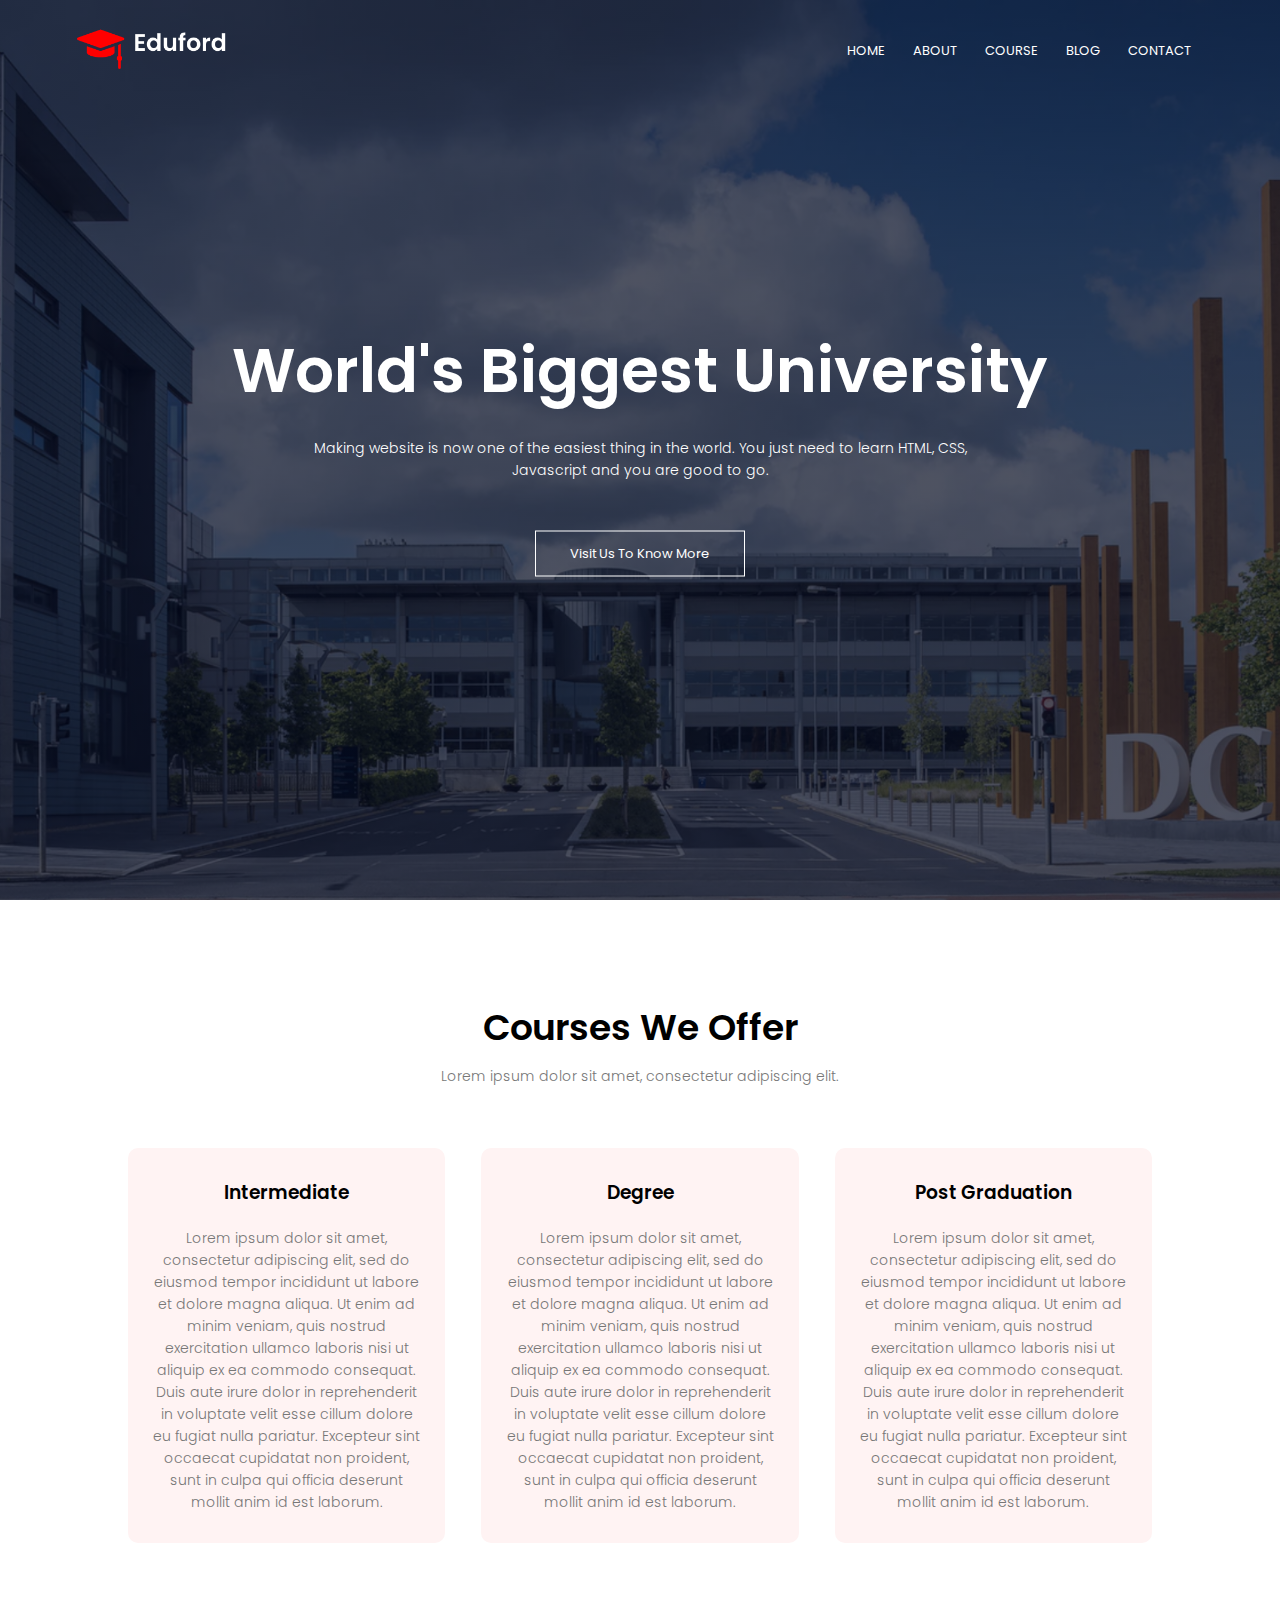
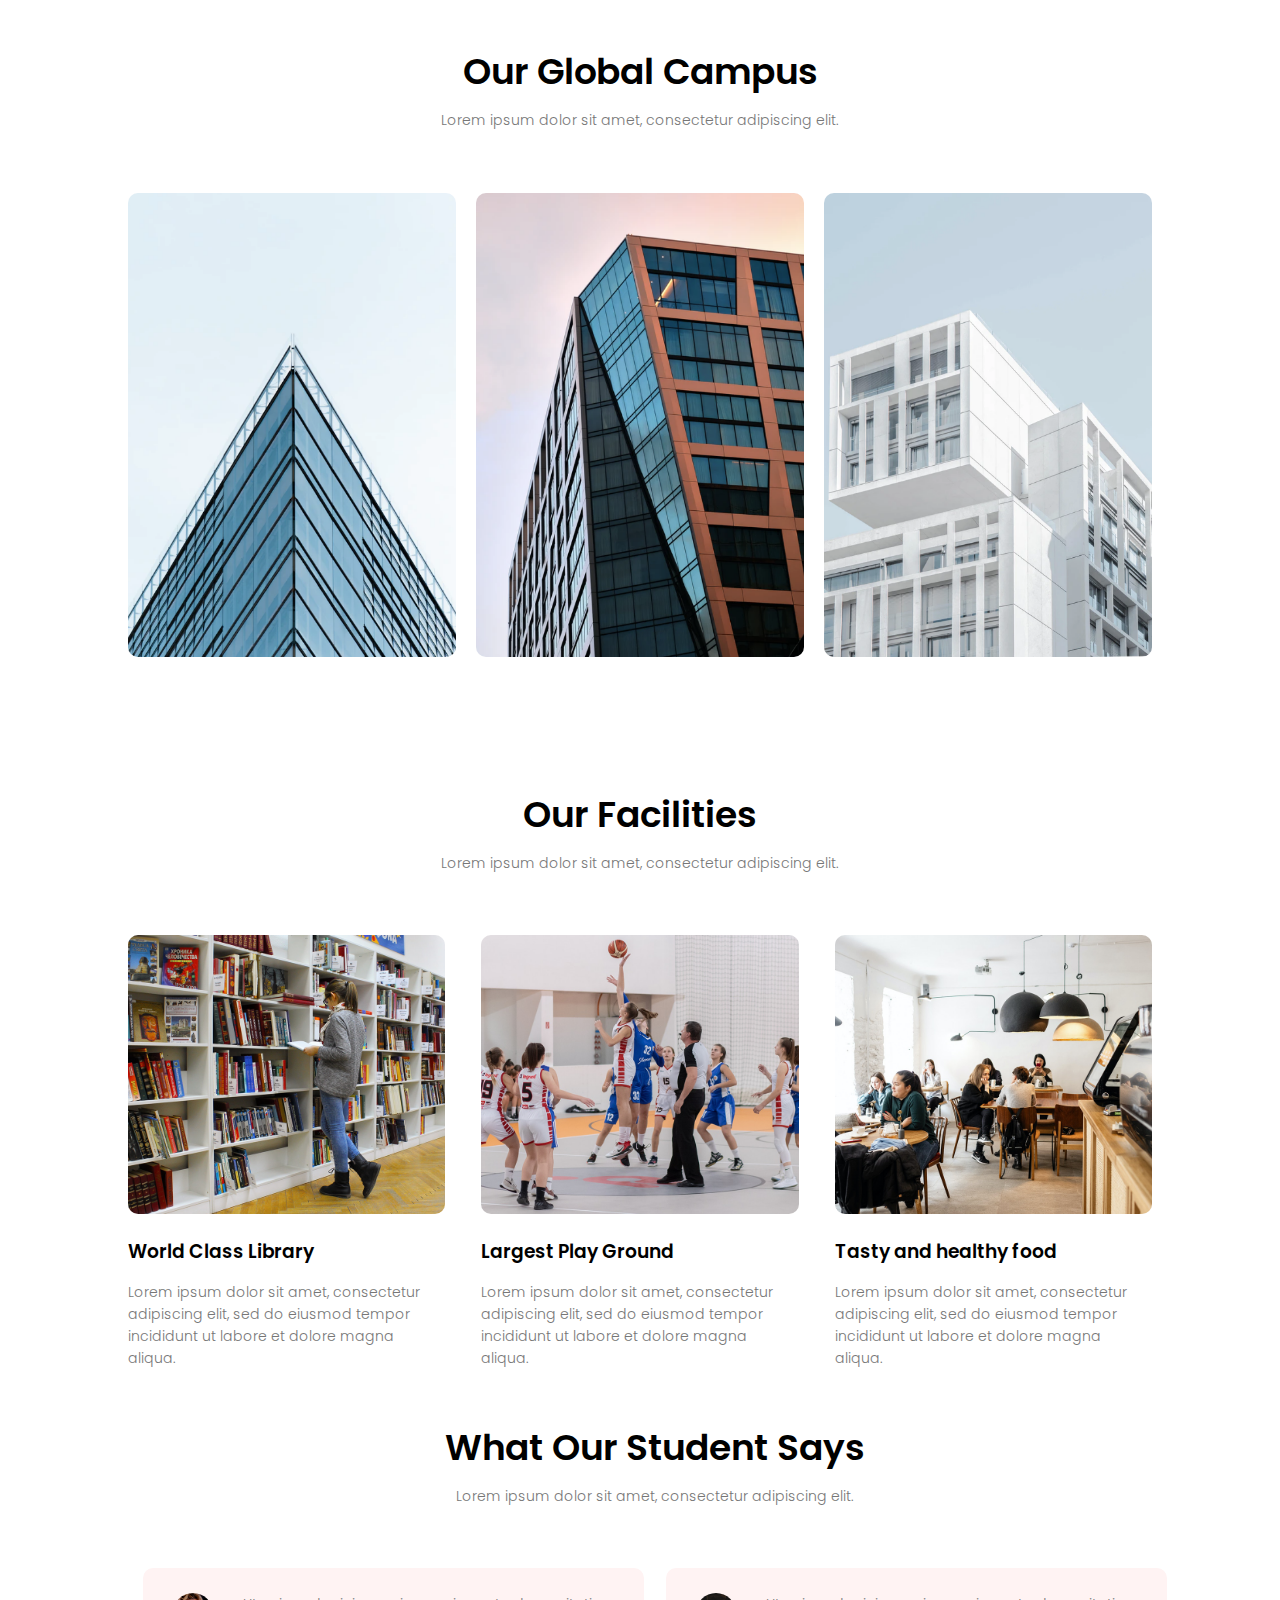
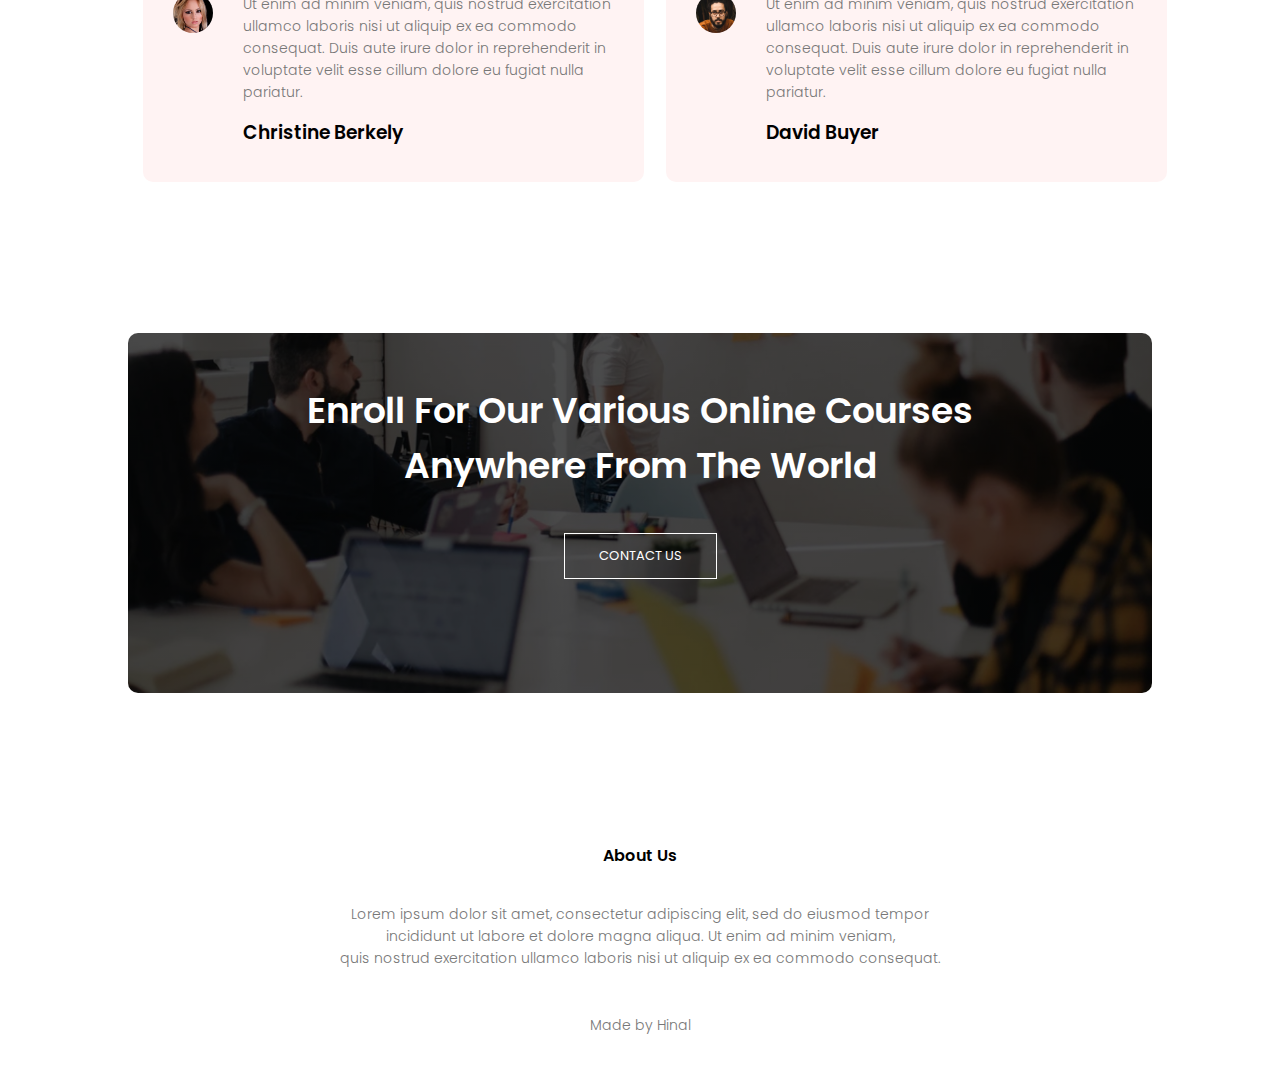
<file: index.html>
<!DOCTYPE html>
<html lang="en">
  <head>
    <meta charset="UTF-8" />
    <meta name="author" content="Hinal Patel" />
    <meta name="description" content="Eduford-Education Website" />
    <meta http-equiv="X-UA-Compatible" content="IE-Edge" />
    <meta name="viewport" content="width=device-width, initial-scale=1.0" />
    <title>University Website</title>
    <link rel="stylesheet" href="style.css" />
    <link rel="preconnect" href="https://fonts.googleapis.com" />
    <link rel="preconnect" href="https://fonts.gstatic.com" crossorigin />
    <link
      href="https://fonts.googleapis.com/css2?family=Poppins:wght@100;200;300;400;600;700&display=swap"
      rel="stylesheet"
    />
    <link
      rel="stylesheet"
      href="https://cdnjs.cloudflare.com/ajax/libs/font-awesome/6.4.2/css/all.min.css"
      integrity="sha512-z3gLpd7yknf1YoNbCzqRKc4qyor8gaKU1qmn+CShxbuBusANI9QpRohGBreCFkKxLhei6S9CQXFEbbKuqLg0DA=="
      crossorigin="anonymous"
      referrerpolicy="no-referrer"
    />
  </head>
  <body>
    <section class="header">
      <nav>
        <a href="index.html"><img src="image/logo.png" /></a>
        <div class="nav-links" id="navlinks">
          <i class="fa-solid fa-xmark" onclick="hideMenu()"></i>
          <ul class="menu">
            <li class="menu-item"><a href="index.html">HOME</a></li>
            <li class="menu-item"><a href="about.html">ABOUT</a></li>
            <li class="menu-item"><a href="course.html">COURSE</a></li>
            <li class="menu-item"><a href="blog.html">BLOG</a></li>
            <li class="menu-item"><a href="contact.html">CONTACT</a></li>
          </ul>
        </div>
        <i class="fa-solid fa-bars" onclick="showMenu()"></i>
      </nav>
      <div class="text-box">
        <h1>World's Biggest University</h1>
        <p>
          Making website is now one of the easiest thing in the world. You just
          need to learn HTML, CSS,<br />Javascript and you are good to go.
        </p>
        <a href="" class="hero-btn">Visit Us To Know More</a>
      </div>
    </section>

    <section class="course">
      <h1>Courses We Offer</h1>
      <p>Lorem ipsum dolor sit amet, consectetur adipiscing elit.</p>
      <div class="row">
        <div class="course-col">
          <h3>Intermediate</h3>
          <p>
            Lorem ipsum dolor sit amet, consectetur adipiscing elit, sed do
            eiusmod tempor incididunt ut labore et dolore magna aliqua. Ut enim
            ad minim veniam, quis nostrud exercitation ullamco laboris nisi ut
            aliquip ex ea commodo consequat. Duis aute irure dolor in
            reprehenderit in voluptate velit esse cillum dolore eu fugiat nulla
            pariatur. Excepteur sint occaecat cupidatat non proident, sunt in
            culpa qui officia deserunt mollit anim id est laborum.
          </p>
        </div>
        <div class="course-col">
          <h3>Degree</h3>
          <p>
            Lorem ipsum dolor sit amet, consectetur adipiscing elit, sed do
            eiusmod tempor incididunt ut labore et dolore magna aliqua. Ut enim
            ad minim veniam, quis nostrud exercitation ullamco laboris nisi ut
            aliquip ex ea commodo consequat. Duis aute irure dolor in
            reprehenderit in voluptate velit esse cillum dolore eu fugiat nulla
            pariatur. Excepteur sint occaecat cupidatat non proident, sunt in
            culpa qui officia deserunt mollit anim id est laborum.
          </p>
        </div>
        <div class="course-col">
          <h3>Post Graduation</h3>
          <p>
            Lorem ipsum dolor sit amet, consectetur adipiscing elit, sed do
            eiusmod tempor incididunt ut labore et dolore magna aliqua. Ut enim
            ad minim veniam, quis nostrud exercitation ullamco laboris nisi ut
            aliquip ex ea commodo consequat. Duis aute irure dolor in
            reprehenderit in voluptate velit esse cillum dolore eu fugiat nulla
            pariatur. Excepteur sint occaecat cupidatat non proident, sunt in
            culpa qui officia deserunt mollit anim id est laborum.
          </p>
        </div>
      </div>
    </section>

    <section class="campus">
      <h1>Our Global Campus</h1>
      <p>Lorem ipsum dolor sit amet, consectetur adipiscing elit.</p>
      <div class="row">
        <div class="campus-col">
          <image src="image/london.png"></image>
          <div class="layer">
            <h3>LONDON</h3>
          </div>
        </div>

        <div class="campus-col">
          <image src="image/newyork.png"></image>
          <div class="layer">
            <h3>NEW YORK</h3>
          </div>
        </div>

        <div class="campus-col">
          <image src="image/washington.png"></image>
          <div class="layer">
            <h3>WASHINGTON</h3>
          </div>
        </div>
      </div>
    </section>

    <section class="facilities">
    <h1>Our Facilities</h1>
    <p>Lorem ipsum dolor sit amet, consectetur adipiscing elit.</p>
    <div class="row">
      <div class="facilities-col">
      <img src="image/library.png">
      <h3>World Class Library</h3>
      <p>Lorem ipsum dolor sit amet, consectetur adipiscing elit, sed do
        eiusmod tempor incididunt ut labore et dolore magna aliqua.</p>
      </div>

      <div class="facilities-col">
        <img src="image/basketball.png">
        <h3>Largest Play Ground</h3>
        <p>Lorem ipsum dolor sit amet, consectetur adipiscing elit, sed do
          eiusmod tempor incididunt ut labore et dolore magna aliqua.</p>
        </div>

        <div class="facilities-col">
          <img src="image/cafeteria.png">
          <h3>Tasty and healthy food</h3>
          <p>Lorem ipsum dolor sit amet, consectetur adipiscing elit, sed do
            eiusmod tempor incididunt ut labore et dolore magna aliqua.</p>
          </div>

    </div>
    </section>
    <section class="testimonials">
      <h1>What Our Student Says</h1>
      <p>Lorem ipsum dolor sit amet, consectetur adipiscing elit.</p>
      <div class="row">
        <div class="testimonials-col">
          <img src="image/user1.jpg">
          <div>
            <p>Ut enim
              ad minim veniam, quis nostrud exercitation ullamco laboris nisi ut
              aliquip ex ea commodo consequat. Duis aute irure dolor in
              reprehenderit in voluptate velit esse cillum dolore eu fugiat nulla
              pariatur.</p>
              <h3>Christine Berkely</h3>
              <i class="fa-solid fa-star"></i>
              <i class="fa-solid fa-star"></i>
              <i class="fa-solid fa-star"></i>
              <i class="fa-solid fa-star"></i>
              <i class="fa-solid fa-star-half-stroke"></i>
          </div>
        </div>

        <div class="testimonials-col">
          <img src="image/user2.jpg">
          <div>
            <p>Ut enim
              ad minim veniam, quis nostrud exercitation ullamco laboris nisi ut
              aliquip ex ea commodo consequat. Duis aute irure dolor in
              reprehenderit in voluptate velit esse cillum dolore eu fugiat nulla
              pariatur.</p>
              <h3>David Buyer</h3>
              <i class="fa-solid fa-star"></i>
              <i class="fa-solid fa-star"></i>
              <i class="fa-solid fa-star"></i>
              <i class="fa-solid fa-star"></i>
              <i class="fa-regular fa-star"></i>
          </div>
        </div>

      </div>
    </section>

    <section class="cta">
      <br>
      <br>
      <h1>Enroll For Our Various Online Courses <br>Anywhere From The World </h1>
      <a href="" class="hero-btn">CONTACT US</a>
    </section>

    <section class="footer">
    <h4>About Us</h4>
    <p>Lorem ipsum dolor sit amet, consectetur adipiscing elit, sed do
      eiusmod tempor <br>incididunt ut labore et dolore magna aliqua. Ut enim
      ad minim veniam,<br> quis nostrud exercitation ullamco laboris nisi ut
      aliquip ex ea commodo consequat.</p>

      <div class="icons">
        <i class="fa-brands fa-facebook"></i>
        <i class="fa-brands fa-twitter"></i>
        <i class="fa-brands fa-instagram"></i>
        <i class="fa-brands fa-linkedin"></i>
      </div>
      <p>Made by <i class="fa-regular fa-heart"></i>Hinal<i class="fa-regular fa-heart"></i></p>
    </section>

    <script>
      var navlinks = document.getElementById("navlinks");

      function showMenu() {
        navlinks.style.right = "0";
      }

      function hideMenu() {
        navlinks.style.right = "-200px";
      }
    </script>
  </body>
</html>
</file>
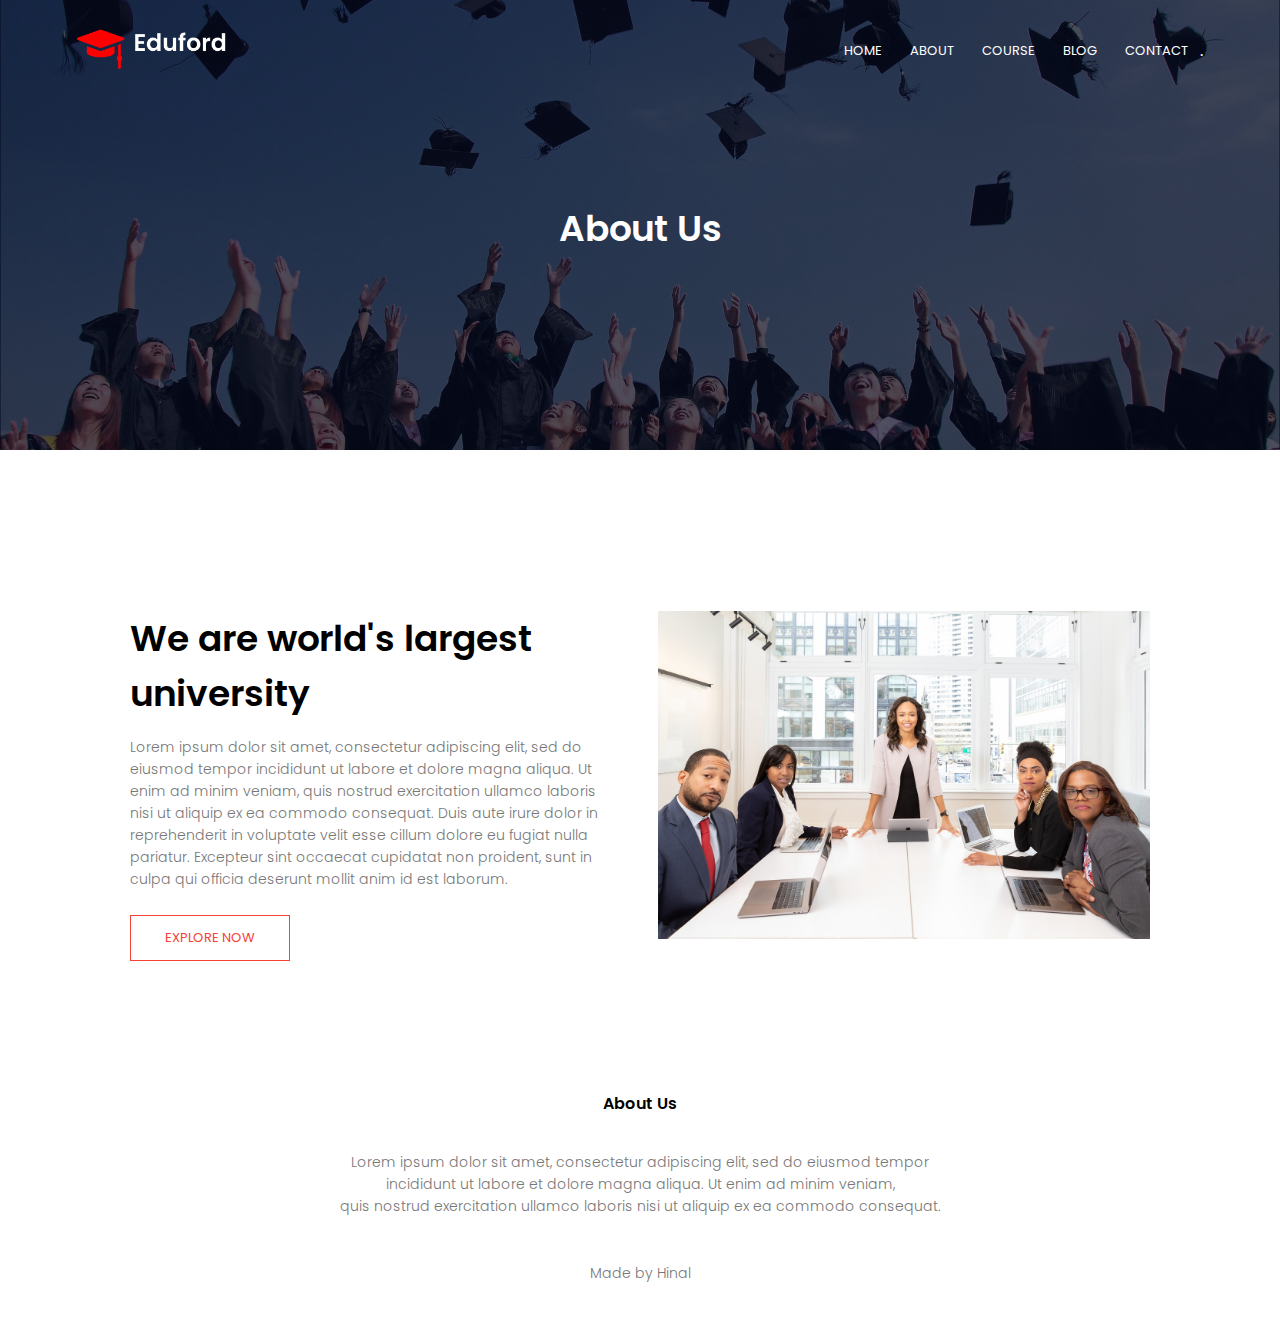
<file: about.html>
<!DOCTYPE html>
<html lang="en">
  <head>
    <meta charset="UTF-8" />
    <meta name="author" content="Hinal Patel" />
    <meta name="description" content="Eduford-Education Website" />
    <meta http-equiv="X-UA-Compatible" content="IE-Edge" />
    <meta name="viewport" content="width=device-width, initial-scale=1.0" />
    <title>University Website</title>
    <link rel="stylesheet" href="style.css" />
    <link rel="preconnect" href="https://fonts.googleapis.com" />
    <link rel="preconnect" href="https://fonts.gstatic.com" crossorigin />
    <link
      href="https://fonts.googleapis.com/css2?family=Poppins:wght@100;200;300;400;600;700&display=swap"
      rel="stylesheet"
    />
    <link
      rel="stylesheet"
      href="https://cdnjs.cloudflare.com/ajax/libs/font-awesome/6.4.2/css/all.min.css"
      integrity="sha512-z3gLpd7yknf1YoNbCzqRKc4qyor8gaKU1qmn+CShxbuBusANI9QpRohGBreCFkKxLhei6S9CQXFEbbKuqLg0DA=="
      crossorigin="anonymous"
      referrerpolicy="no-referrer"
    />
  </head>
  <body>
    <section class="sub-header">
      <nav>
        <a href="index.html"><img src="image/logo.png" /></a>
        <div class="nav-links" id="navlinks">
          <i class="fa-solid fa-xmark" onclick="hideMenu()"></i>
          <ul class="menu">
            <li class="menu-item"><a href="index.html">HOME</a></li>
            <li class="menu-item"><a href="about.html">ABOUT</a></li>
            <li class="menu-item"><a href="course.html">COURSE</a></li>
            <li class="menu-item"><a href="blog.html">BLOG</a></li>
            <li class="menu-item"><a href="contact.html">CONTACT</a></li>
          </ul>
        </div>
        <i class="fa-solid fa-bars" onclick="showMenu()"></i>.
      </nav>
      <h1>About Us</h1>
    </section>

    <section class="about-us">
      <div class="row">
        <div class="about-col">
          <h1>We are world's largest university</h1>
          <p>Lorem ipsum dolor sit amet, consectetur adipiscing elit, sed do
            eiusmod tempor incididunt ut labore et dolore magna aliqua. Ut enim
            ad minim veniam, quis nostrud exercitation ullamco laboris nisi ut
            aliquip ex ea commodo consequat. Duis aute irure dolor in
            reprehenderit in voluptate velit esse cillum dolore eu fugiat nulla
            pariatur. Excepteur sint occaecat cupidatat non proident, sunt in
            culpa qui officia deserunt mollit anim id est laborum.</p>
            <a href="" class="hero-btn red-btn">EXPLORE NOW</a>
          </div>
        <div class="about-col">
          <img src="image/about.jpg">
        </div>
      </div>

    </section>

    <section class="footer">
    <h4>About Us</h4>
    <p>Lorem ipsum dolor sit amet, consectetur adipiscing elit, sed do
      eiusmod tempor <br>incididunt ut labore et dolore magna aliqua. Ut enim
      ad minim veniam,<br> quis nostrud exercitation ullamco laboris nisi ut
      aliquip ex ea commodo consequat.</p>

      <div class="icons">
        <i class="fa-brands fa-facebook"></i>
        <i class="fa-brands fa-twitter"></i>
        <i class="fa-brands fa-instagram"></i>
        <i class="fa-brands fa-linkedin"></i>
      </div>
      <p>Made by <i class="fa-regular fa-heart"></i>Hinal<i class="fa-regular fa-heart"></i></p>
    </section>

    <script>
      var navlinks = document.getElementById("navlinks");

      function showMenu() {
        navlinks.style.right = "0";
      }

      function hideMenu() {
        navlinks.style.right = "-200px";
      }
    </script>
  </body>
</html>
</file>
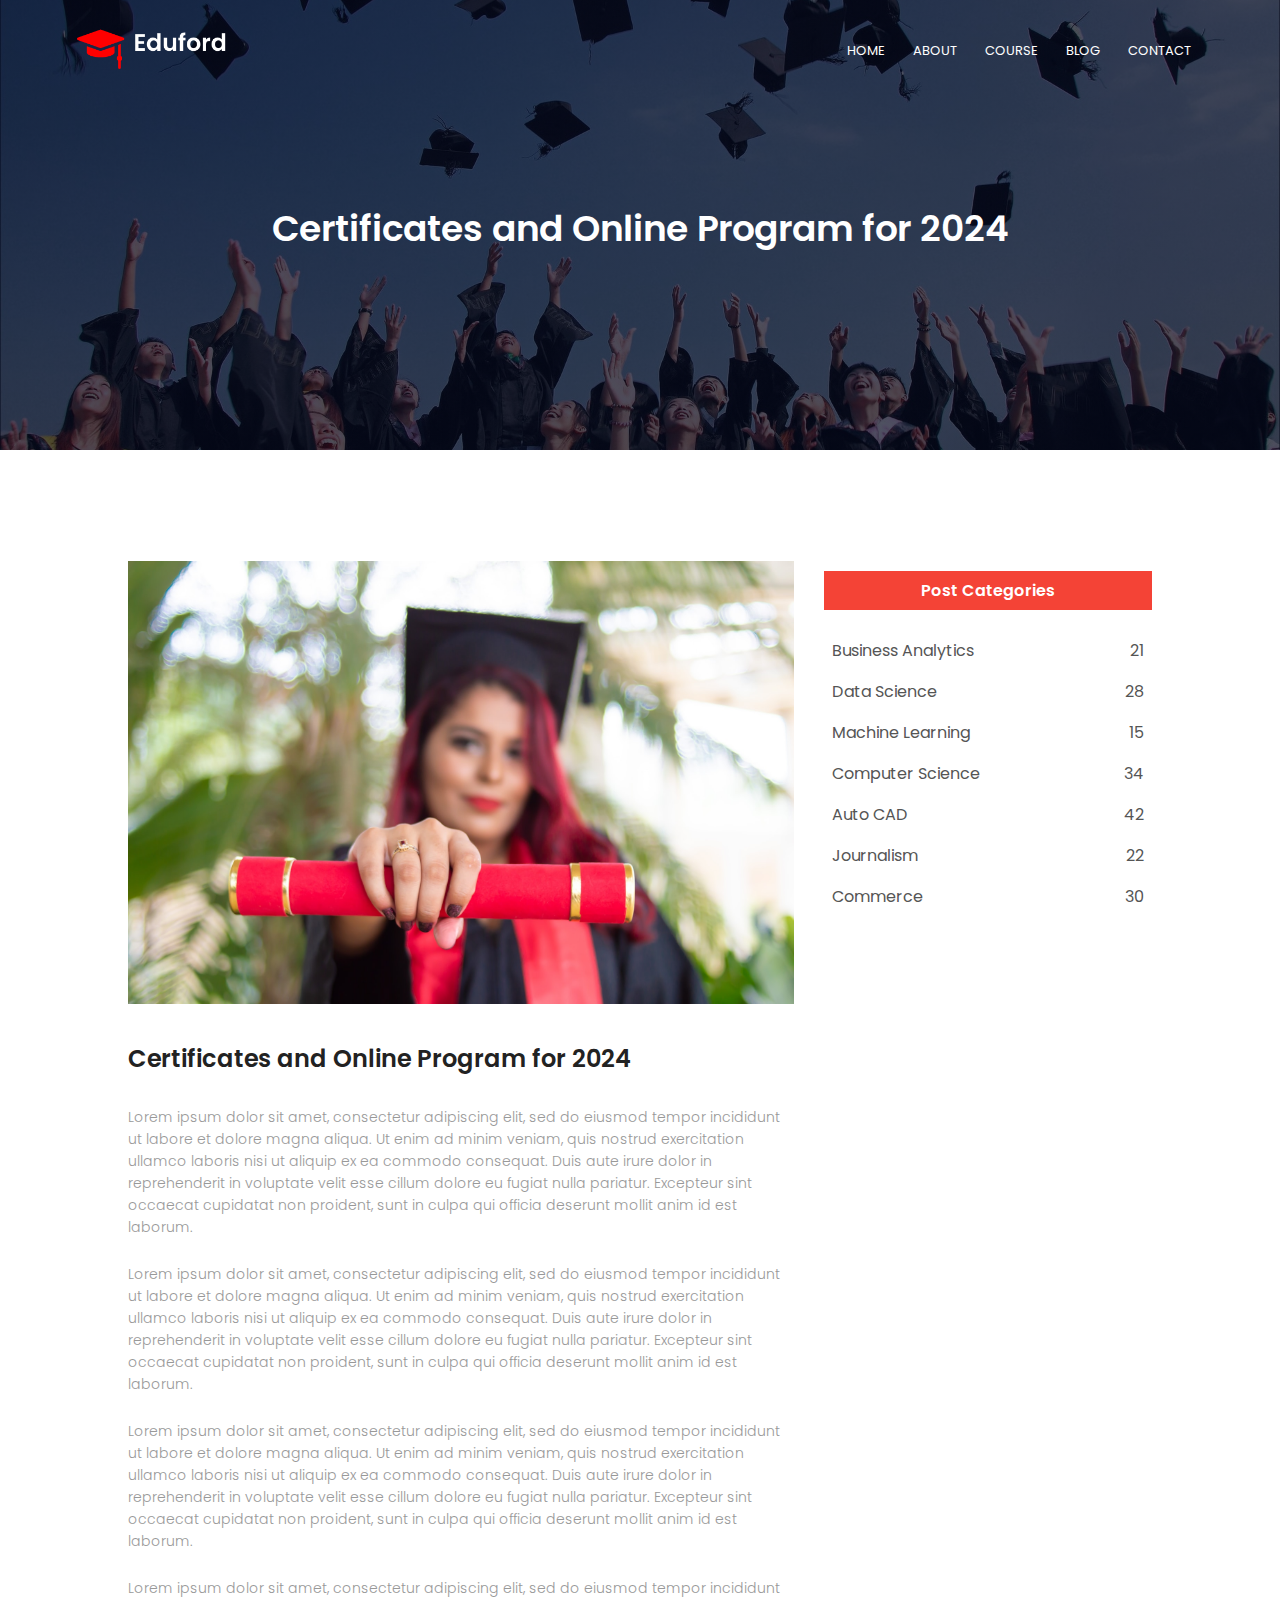
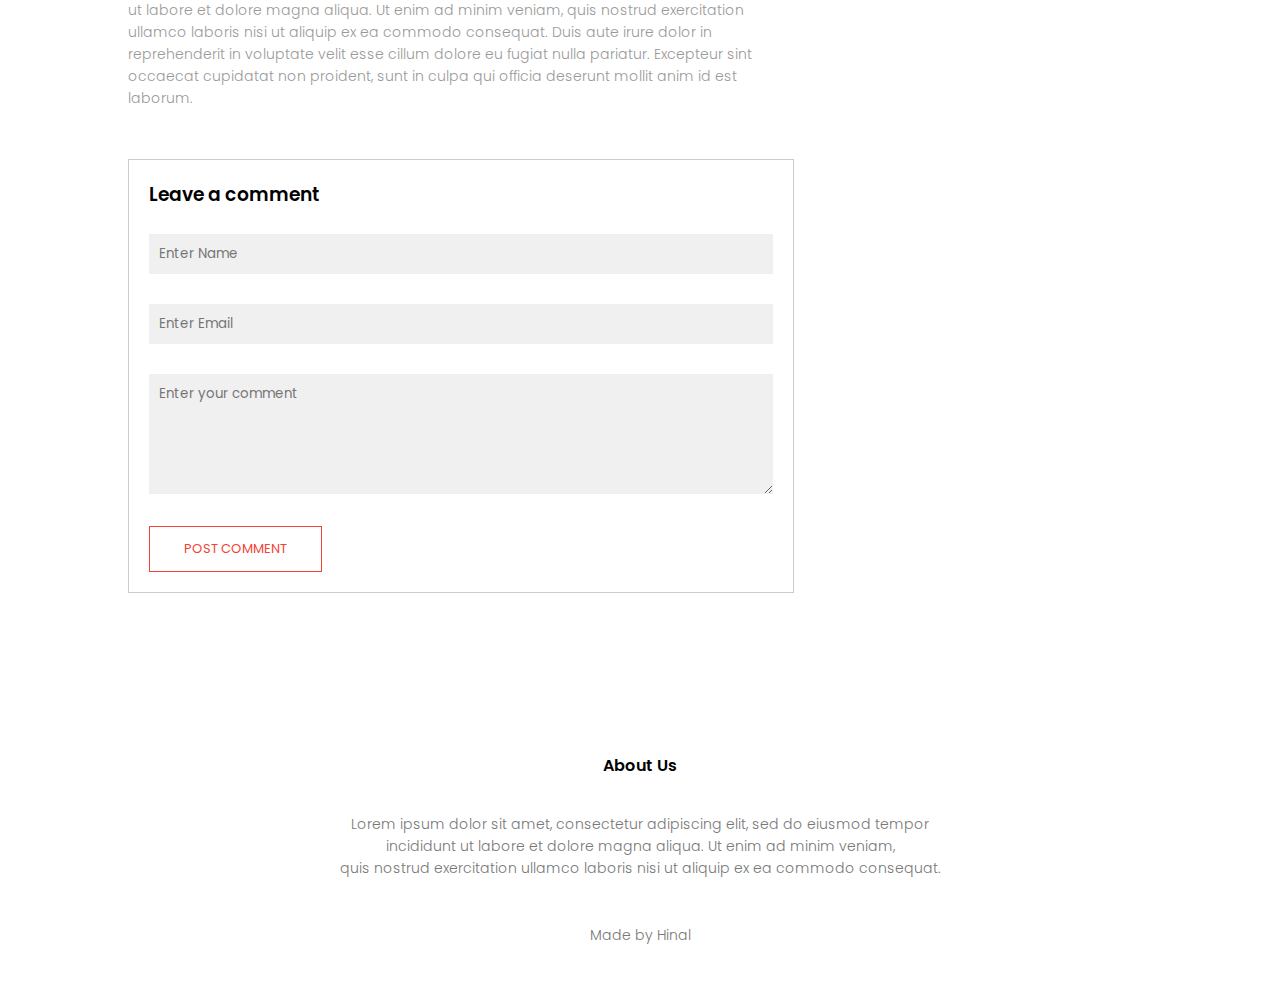
<file: blog.html>
<!DOCTYPE html>
<html lang="en">
  <head>
    <meta charset="UTF-8" />
    <meta name="author" content="Hinal Patel" />
    <meta name="description" content="Eduford-Education Website" />
    <meta http-equiv="X-UA-Compatible" content="IE-Edge" />
    <meta name="viewport" content="width=device-width, initial-scale=1.0" />
    <title>University Website</title>
    <link rel="stylesheet" href="style.css" />
    <link rel="preconnect" href="https://fonts.googleapis.com" />
    <link rel="preconnect" href="https://fonts.gstatic.com" crossorigin />
    <link
      href="https://fonts.googleapis.com/css2?family=Poppins:wght@100;200;300;400;600;700&display=swap"
      rel="stylesheet"
    />
    <link
      rel="stylesheet"
      href="https://cdnjs.cloudflare.com/ajax/libs/font-awesome/6.4.2/css/all.min.css"
      integrity="sha512-z3gLpd7yknf1YoNbCzqRKc4qyor8gaKU1qmn+CShxbuBusANI9QpRohGBreCFkKxLhei6S9CQXFEbbKuqLg0DA=="
      crossorigin="anonymous"
      referrerpolicy="no-referrer"
    />
  </head>
  <body>
    <section class="sub-header">
      <nav>
        <a href="index.html"><img src="image/logo.png" /></a>
        <div class="nav-links" id="navlinks">
          <i class="fa-solid fa-xmark" onclick="hideMenu()"></i>
          <ul class="menu">
            <li class="menu-item"><a href="index.html">HOME</a></li>
            <li class="menu-item"><a href="about.html">ABOUT</a></li>
            <li class="menu-item"><a href="course.html">COURSE</a></li>
            <li class="menu-item"><a href="blog.html">BLOG</a></li>
            <li class="menu-item"><a href="contact.html">CONTACT</a></li>
          </ul>
        </div>
        <i class="fa-solid fa-bars" onclick="showMenu()"></i>
      </nav>
      <h1>Certificates and Online Program for 2024</h1>
    </section>
    <section class="blog-content">
      <div class="row">
        <div class="blog-left">
          <img src="image/certificate.jpg" />
          <h2>Certificates and Online Program for 2024</h2>
          <p>
            Lorem ipsum dolor sit amet, consectetur adipiscing elit, sed do
            eiusmod tempor incididunt ut labore et dolore magna aliqua. Ut enim
            ad minim veniam, quis nostrud exercitation ullamco laboris nisi ut
            aliquip ex ea commodo consequat. Duis aute irure dolor in
            reprehenderit in voluptate velit esse cillum dolore eu fugiat nulla
            pariatur. Excepteur sint occaecat cupidatat non proident, sunt in
            culpa qui officia deserunt mollit anim id est laborum.
          </p>
          <br />
          <p>
            Lorem ipsum dolor sit amet, consectetur adipiscing elit, sed do
            eiusmod tempor incididunt ut labore et dolore magna aliqua. Ut enim
            ad minim veniam, quis nostrud exercitation ullamco laboris nisi ut
            aliquip ex ea commodo consequat. Duis aute irure dolor in
            reprehenderit in voluptate velit esse cillum dolore eu fugiat nulla
            pariatur. Excepteur sint occaecat cupidatat non proident, sunt in
            culpa qui officia deserunt mollit anim id est laborum.
          </p>
          <br />
          <p>
            Lorem ipsum dolor sit amet, consectetur adipiscing elit, sed do
            eiusmod tempor incididunt ut labore et dolore magna aliqua. Ut enim
            ad minim veniam, quis nostrud exercitation ullamco laboris nisi ut
            aliquip ex ea commodo consequat. Duis aute irure dolor in
            reprehenderit in voluptate velit esse cillum dolore eu fugiat nulla
            pariatur. Excepteur sint occaecat cupidatat non proident, sunt in
            culpa qui officia deserunt mollit anim id est laborum.
          </p>
          <br />
          <p>
            Lorem ipsum dolor sit amet, consectetur adipiscing elit, sed do
            eiusmod tempor incididunt ut labore et dolore magna aliqua. Ut enim
            ad minim veniam, quis nostrud exercitation ullamco laboris nisi ut
            aliquip ex ea commodo consequat. Duis aute irure dolor in
            reprehenderit in voluptate velit esse cillum dolore eu fugiat nulla
            pariatur. Excepteur sint occaecat cupidatat non proident, sunt in
            culpa qui officia deserunt mollit anim id est laborum.
          </p>
          <div class="comment-box">
            <h3>Leave a comment</h3>
            <form class="comment-form">
              <input type="text" placeholder="Enter Name">
              <input type="email" placeholder="Enter Email">
              <textarea rows="5" placeholder="Enter your comment"></textarea>
              <button type="submit" class="hero-btn red-btn">POST COMMENT</button>
            </form>
          </div>
        </div>
        <div class="blog-right">
        <h3>Post Categories</h3>
        <div>
          <span>Business Analytics</span>
          <span>21</span>
        </div>
        <div>
          <span>Data Science</span>
          <span>28</span>
        </div>
        <div>
          <span>Machine Learning</span>
          <span>15</span>
        </div>
        <div>
          <span>Computer Science</span>
          <span>34</span>
        </div>
        <div>
          <span>Auto CAD</span>
          <span>42</span>
        </div>
        <div>
          <span>Journalism</span>
          <span>22</span>
        </div>
        <div>
          <span>Commerce</span>
          <span>30</span>
        </div>
      </div>
    </div>
    </section>

    <section class="footer">
      <h4>About Us</h4>
      <p>
        Lorem ipsum dolor sit amet, consectetur adipiscing elit, sed do eiusmod
        tempor <br />incididunt ut labore et dolore magna aliqua. Ut enim ad
        minim veniam,<br />
        quis nostrud exercitation ullamco laboris nisi ut aliquip ex ea commodo
        consequat.
      </p>

      <div class="icons">
        <i class="fa-brands fa-facebook"></i>
        <i class="fa-brands fa-twitter"></i>
        <i class="fa-brands fa-instagram"></i>
        <i class="fa-brands fa-linkedin"></i>
      </div>
      <p>
        Made by <i class="fa-regular fa-heart"></i>Hinal<i
          class="fa-regular fa-heart"
        ></i>
      </p>
    </section>

    <script>
      var navlinks = document.getElementById("navlinks");

      function showMenu() {
        navlinks.style.right = "0";
      }

      function hideMenu() {
        navlinks.style.right = "-200px";
      }
    </script>
  </body>
</html>
</file>
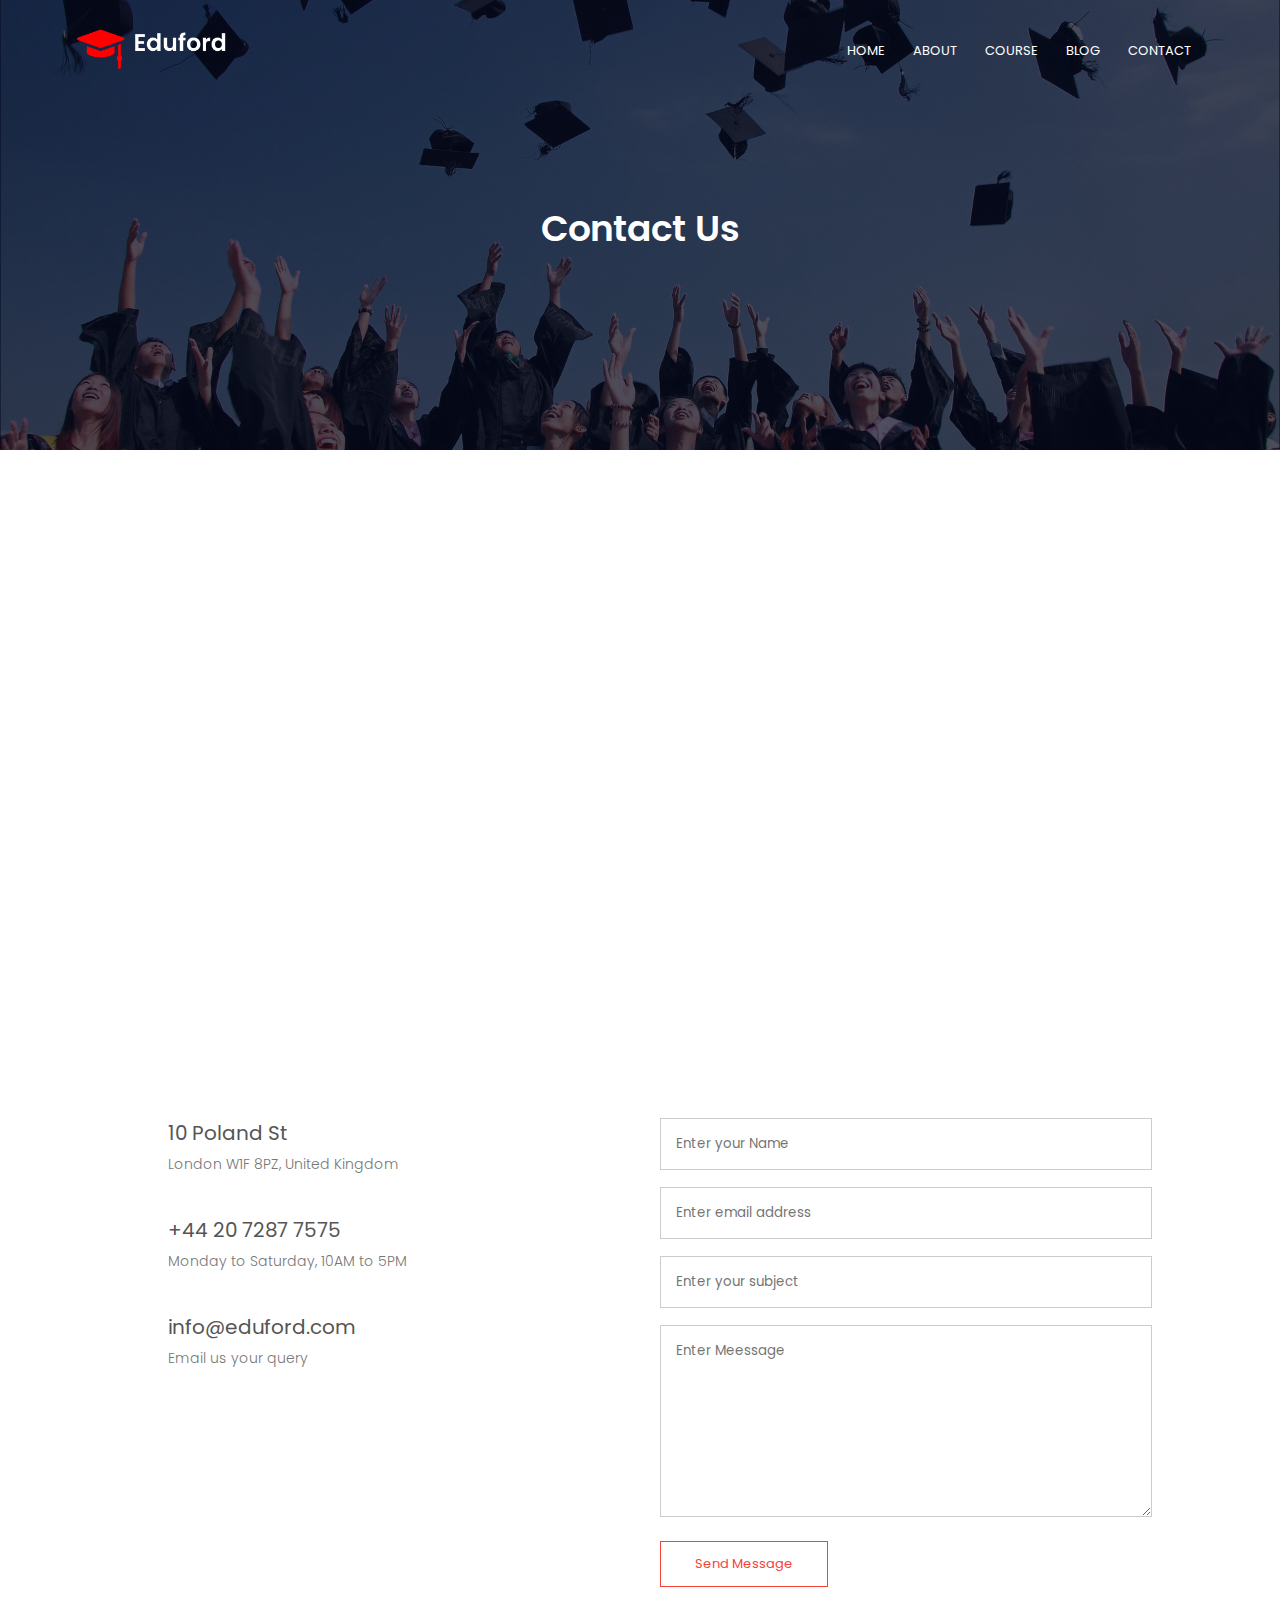
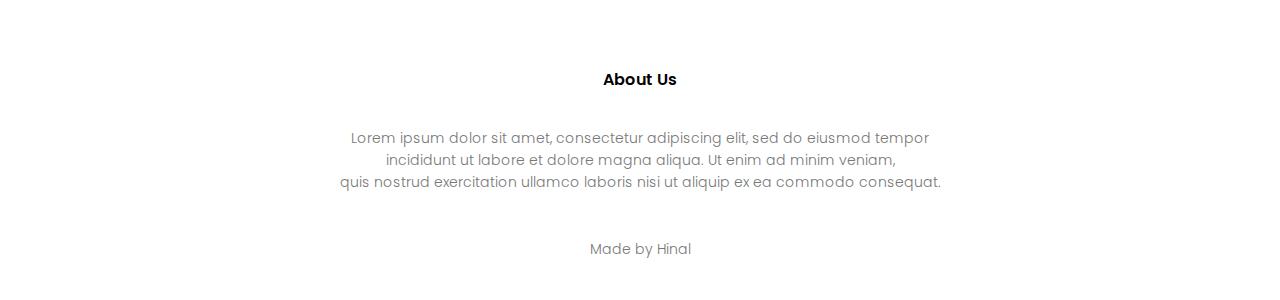
<file: contact.html>
<!DOCTYPE html>
<html lang="en">
  <head>
    <meta charset="UTF-8" />
    <meta name="author" content="Hinal Patel" />
    <meta name="description" content="Eduford-Education Website" />
    <meta http-equiv="X-UA-Compatible" content="IE-Edge" />
    <meta name="viewport" content="width=device-width, initial-scale=1.0" />
    <title>University Website</title>
    <link rel="stylesheet" href="style.css" />
    <link rel="preconnect" href="https://fonts.googleapis.com" />
    <link rel="preconnect" href="https://fonts.gstatic.com" crossorigin />
    <link
      href="https://fonts.googleapis.com/css2?family=Poppins:wght@100;200;300;400;600;700&display=swap"
      rel="stylesheet"
    />
    <link
      rel="stylesheet"
      href="https://cdnjs.cloudflare.com/ajax/libs/font-awesome/6.4.2/css/all.min.css"
      integrity="sha512-z3gLpd7yknf1YoNbCzqRKc4qyor8gaKU1qmn+CShxbuBusANI9QpRohGBreCFkKxLhei6S9CQXFEbbKuqLg0DA=="
      crossorigin="anonymous"
      referrerpolicy="no-referrer"
    />
  </head>
  <body>
    <section class="sub-header">
      <nav>
        <a href="index.html"><img src="image/logo.png" /></a>
        <div class="nav-links" id="navlinks">
          <i class="fa-solid fa-xmark" onclick="hideMenu()"></i>
          <ul class="menu">
            <li class="menu-item"><a href="index.html">HOME</a></li>
            <li class="menu-item"><a href="about.html">ABOUT</a></li>
            <li class="menu-item"><a href="course.html">COURSE</a></li>
            <li class="menu-item"><a href="blog.html">BLOG</a></li>
            <li class="menu-item"><a href="contact.html">CONTACT</a></li>
          </ul>
        </div>
        <i class="fa-solid fa-bars" onclick="showMenu()"></i>
      </nav>
      <h1>Contact Us</h1>
    </section>
    <section class="location">
      <iframe
        src="https://www.google.com/maps/embed?pb=!1m18!1m12!1m3!1d158858.182370726!2d-0.10159865000000001!3d51.52864165!2m3!1f0!2f0!3f0!3m2!1i1024!2i768!4f13.1!3m3!1m2!1s0x47d8a00baf21de75%3A0x52963a5addd52a99!2sLondon%2C%20UK!5e0!3m2!1sen!2sin!4v1701153541160!5m2!1sen!2sin"
        width="600"
        height="450"
        style="border: 0"
        allowfullscreen=""
        loading="lazy"
        referrerpolicy="no-referrer-when-downgrade"
      ></iframe>
    </section>
    <section class="contact-us">
      <div class="row">
        <div class="contact-col">
          <div>
            <i class="fa-solid fa-house-chimney"></i>
            <span>
              <h5>10 Poland St</h5>
              <p>London W1F 8PZ, United Kingdom</p>
            </span>
          </div>
        <div class="contact-col">
          <i class="fa-solid fa-phone"></i>
          <span>
            <h5>+44 20 7287 7575</h5>
            <p> Monday to Saturday, 10AM to 5PM</p>
          </span>
        </div>
        <div class="contact-col">
          <i class="fa-solid fa-envelope"></i>
          <span>
            <h5>info@eduford.com</h5>
            <p>Email us your query</p>
          </span>
        </div>
      </div>
      <div class="contact-col">
        <form action="">
        <input type="text" placeholder="Enter your Name" required>
        <input type="email" placeholder="Enter email address" required>
        <input type="text" placeholder="Enter your subject" required>
        <textarea rows="8" placeholder="Enter Meessage" required></textarea>
        <button type="submit" class="hero-btn red-btn">Send Message</button>
      </form>
      </div>
      </div>

    </section>

    <section class="footer">
      <h4>About Us</h4>
      <p>
        Lorem ipsum dolor sit amet, consectetur adipiscing elit, sed do eiusmod
        tempor <br />incididunt ut labore et dolore magna aliqua. Ut enim ad
        minim veniam,<br />
        quis nostrud exercitation ullamco laboris nisi ut aliquip ex ea commodo
        consequat.
      </p>

      <div class="icons">
        <i class="fa-brands fa-facebook"></i>
        <i class="fa-brands fa-twitter"></i>
        <i class="fa-brands fa-instagram"></i>
        <i class="fa-brands fa-linkedin"></i>
      </div>
      <p>
        Made by <i class="fa-regular fa-heart"></i>Hinal<i
          class="fa-regular fa-heart"
        ></i>
      </p>
    </section>

    <script>
      var navlinks = document.getElementById("navlinks");

      function showMenu() {
        navlinks.style.right = "0";
      }

      function hideMenu() {
        navlinks.style.right = "-200px";
      }
    </script>
  </body>
</html>
</file>
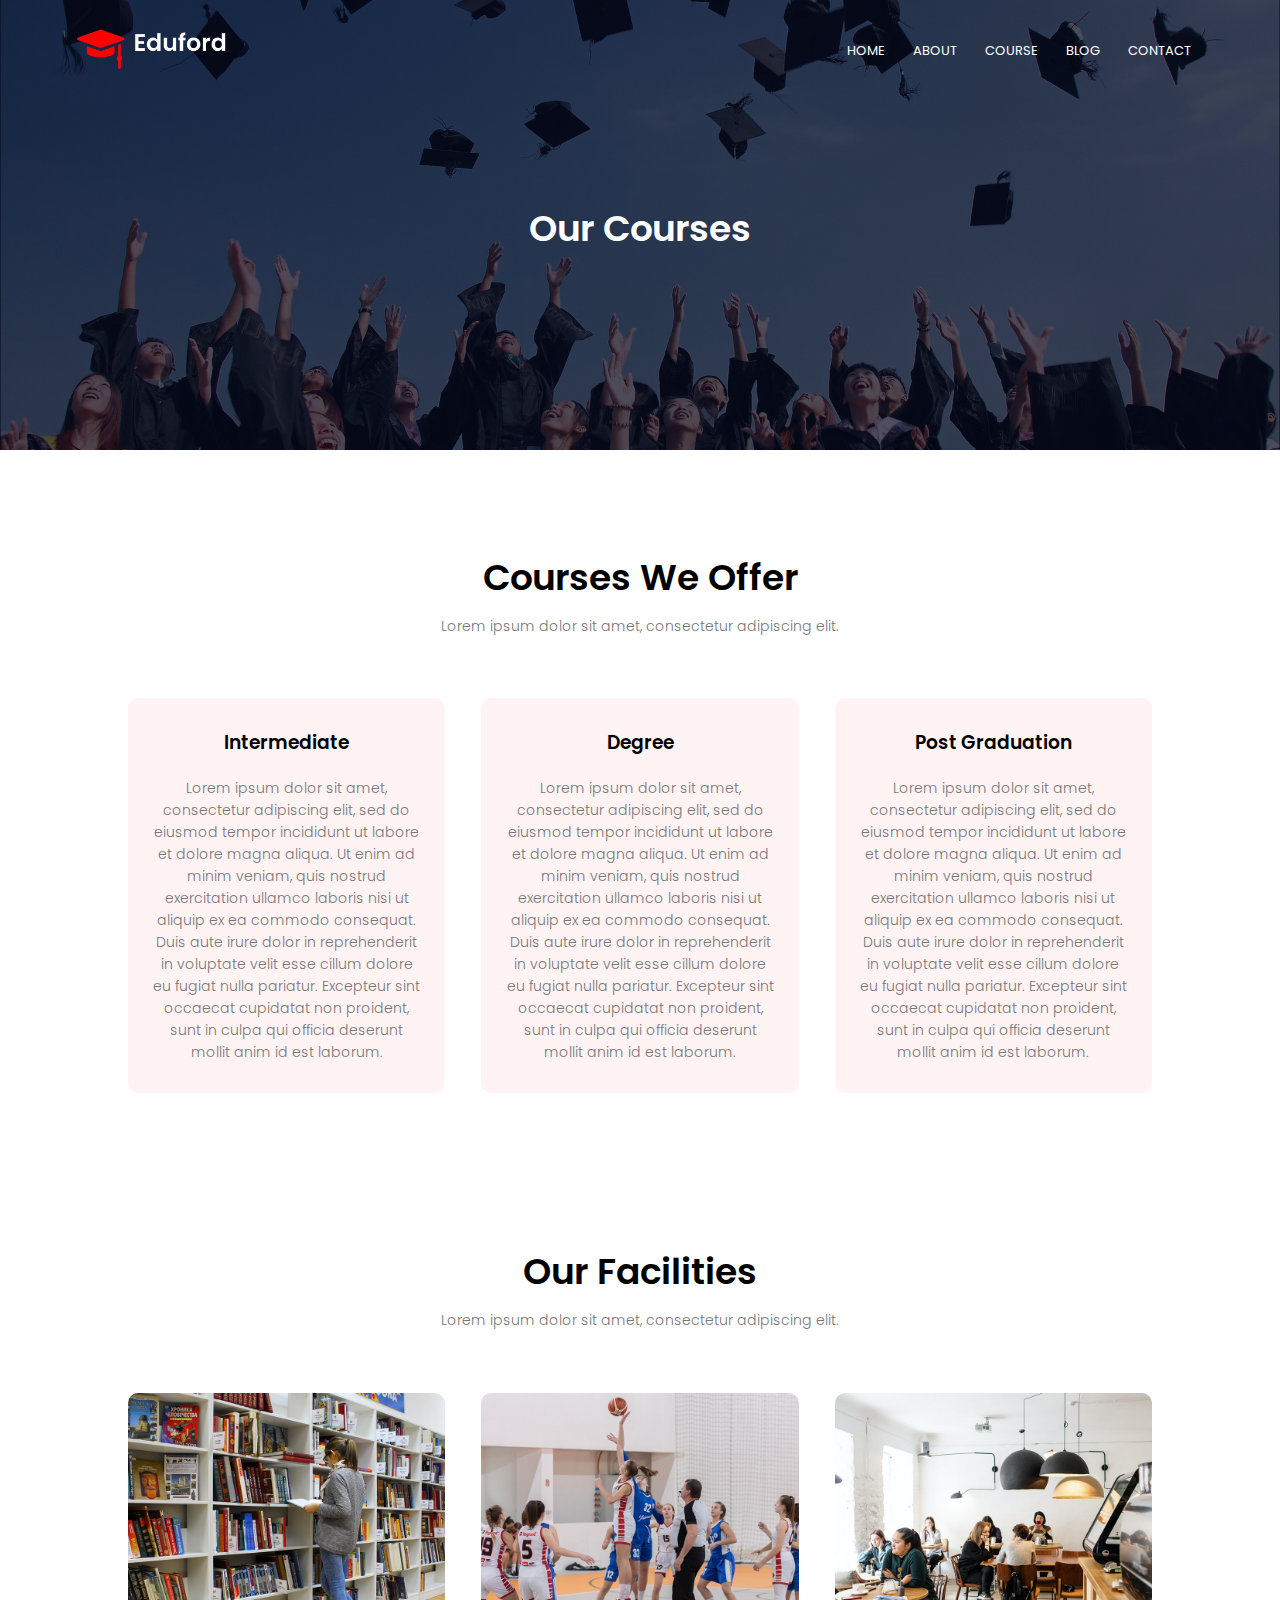
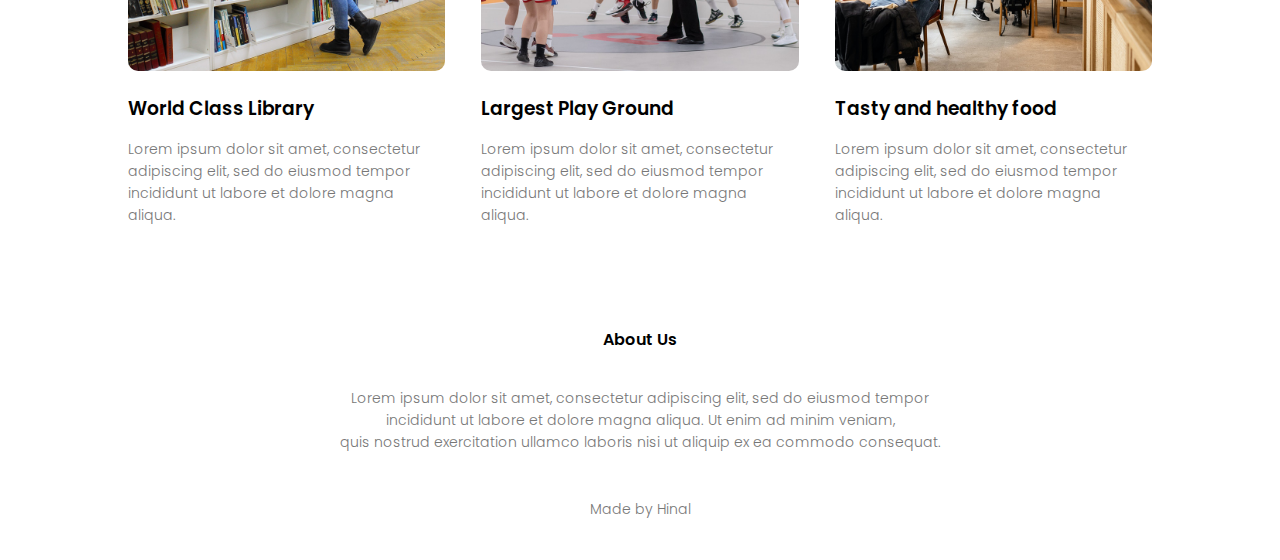
<file: course.html>
<!DOCTYPE html>
<html lang="en">
  <head>
    <meta charset="UTF-8" />
    <meta name="author" content="Hinal Patel" />
    <meta name="description" content="Eduford-Education Website" />
    <meta http-equiv="X-UA-Compatible" content="IE-Edge" />
    <meta name="viewport" content="width=device-width, initial-scale=1.0" />
    <title>University Website</title>
    <link rel="stylesheet" href="style.css" />
    <link rel="preconnect" href="https://fonts.googleapis.com" />
    <link rel="preconnect" href="https://fonts.gstatic.com" crossorigin />
    <link
      href="https://fonts.googleapis.com/css2?family=Poppins:wght@100;200;300;400;600;700&display=swap"
      rel="stylesheet"
    />
    <link
      rel="stylesheet"
      href="https://cdnjs.cloudflare.com/ajax/libs/font-awesome/6.4.2/css/all.min.css"
      integrity="sha512-z3gLpd7yknf1YoNbCzqRKc4qyor8gaKU1qmn+CShxbuBusANI9QpRohGBreCFkKxLhei6S9CQXFEbbKuqLg0DA=="
      crossorigin="anonymous"
      referrerpolicy="no-referrer"
    />
  </head>
  <body>
    <section class="sub-header">
      <nav>
        <a href="index.html"><img src="image/logo.png" /></a>
        <div class="nav-links" id="navlinks">
          <i class="fa-solid fa-xmark" onclick="hideMenu()"></i>
          <ul class="menu">
            <li class="menu-item"><a href="index.html">HOME</a></li>
            <li class="menu-item"><a href="about.html">ABOUT</a></li>
            <li class="menu-item"><a href="course.html">COURSE</a></li>
            <li class="menu-item"><a href="blog.html">BLOG</a></li>
            <li class="menu-item"><a href="contact.html">CONTACT</a></li>
          </ul>
        </div>
        <i class="fa-solid fa-bars" onclick="showMenu()"></i>
      </nav>
      <h1>Our Courses</h1>
    </section>

    <section class="course">
      <h1>Courses We Offer</h1>
      <p>Lorem ipsum dolor sit amet, consectetur adipiscing elit.</p>
      <div class="row">
        <div class="course-col">
          <h3>Intermediate</h3>
          <p>
            Lorem ipsum dolor sit amet, consectetur adipiscing elit, sed do
            eiusmod tempor incididunt ut labore et dolore magna aliqua. Ut enim
            ad minim veniam, quis nostrud exercitation ullamco laboris nisi ut
            aliquip ex ea commodo consequat. Duis aute irure dolor in
            reprehenderit in voluptate velit esse cillum dolore eu fugiat nulla
            pariatur. Excepteur sint occaecat cupidatat non proident, sunt in
            culpa qui officia deserunt mollit anim id est laborum.
          </p>
        </div>
        <div class="course-col">
          <h3>Degree</h3>
          <p>
            Lorem ipsum dolor sit amet, consectetur adipiscing elit, sed do
            eiusmod tempor incididunt ut labore et dolore magna aliqua. Ut enim
            ad minim veniam, quis nostrud exercitation ullamco laboris nisi ut
            aliquip ex ea commodo consequat. Duis aute irure dolor in
            reprehenderit in voluptate velit esse cillum dolore eu fugiat nulla
            pariatur. Excepteur sint occaecat cupidatat non proident, sunt in
            culpa qui officia deserunt mollit anim id est laborum.
          </p>
        </div>
        <div class="course-col">
          <h3>Post Graduation</h3>
          <p>
            Lorem ipsum dolor sit amet, consectetur adipiscing elit, sed do
            eiusmod tempor incididunt ut labore et dolore magna aliqua. Ut enim
            ad minim veniam, quis nostrud exercitation ullamco laboris nisi ut
            aliquip ex ea commodo consequat. Duis aute irure dolor in
            reprehenderit in voluptate velit esse cillum dolore eu fugiat nulla
            pariatur. Excepteur sint occaecat cupidatat non proident, sunt in
            culpa qui officia deserunt mollit anim id est laborum.
          </p>
        </div>
      </div>
    </section>

    <section class="facilities">
      <h1>Our Facilities</h1>
      <p>Lorem ipsum dolor sit amet, consectetur adipiscing elit.</p>
      <div class="row">
        <div class="facilities-col">
        <img src="image/library.png">
        <h3>World Class Library</h3>
        <p>Lorem ipsum dolor sit amet, consectetur adipiscing elit, sed do
          eiusmod tempor incididunt ut labore et dolore magna aliqua.</p>
        </div>
  
        <div class="facilities-col">
          <img src="image/basketball.png">
          <h3>Largest Play Ground</h3>
          <p>Lorem ipsum dolor sit amet, consectetur adipiscing elit, sed do
            eiusmod tempor incididunt ut labore et dolore magna aliqua.</p>
          </div>
  
          <div class="facilities-col">
            <img src="image/cafeteria.png">
            <h3>Tasty and healthy food</h3>
            <p>Lorem ipsum dolor sit amet, consectetur adipiscing elit, sed do
              eiusmod tempor incididunt ut labore et dolore magna aliqua.</p>
            </div>
  
      </div>
      </section>

    <section class="footer">
    <h4>About Us</h4>
    <p>Lorem ipsum dolor sit amet, consectetur adipiscing elit, sed do
      eiusmod tempor <br>incididunt ut labore et dolore magna aliqua. Ut enim
      ad minim veniam,<br> quis nostrud exercitation ullamco laboris nisi ut
      aliquip ex ea commodo consequat.</p>

      <div class="icons">
        <i class="fa-brands fa-facebook"></i>
        <i class="fa-brands fa-twitter"></i>
        <i class="fa-brands fa-instagram"></i>
        <i class="fa-brands fa-linkedin"></i>
      </div>
      <p>Made by <i class="fa-regular fa-heart"></i>Hinal<i class="fa-regular fa-heart"></i></p>
    </section>

    <script>
      var navlinks = document.getElementById("navlinks");

      function showMenu() {
        navlinks.style.right = "0";
      }

      function hideMenu() {
        navlinks.style.right = "-200px";
      }
    </script>
  </body>
</html>
</file>
<file: style.css>
* {
  margin: 0;
  padding: 0;
  font-family: "Poppins", sans-serif;
}

.header {
  min-height: 100vh;
  width: 100%;
  background-image: linear-gradient(rgba(4, 9, 30, 0.7), rgba(4, 9, 30, 0.7)),
    url(image/banner.png);
  background-position: center;
  background-size: cover;
  position: relative;
}
nav {
  display: flex;
  padding: 2% 6%;
  justify-content: space-between;
  align-items: center;
}
nav img {
  width: 150px;
}
.nav-links {
  flex: 1;
  text-align: right;
}
.nav-links ul li {
  list-style: none;
  display: inline-block;
  padding: 8px 12px;
  position: relative;
}
.nav-links ul li a {
  color: #fff;
  text-decoration: none;
  font-size: 13px;
}
.nav-links ul li::after {
  content: "";
  width: 0%;
  height: 2px;
  background: #f44336;
  display: block;
  margin: auto;
  transition: 0.5s;
}
.nav-links ul li:hover::after {
  width: 100%;
}
.text-box {
  width: 90%;
  color: #fff;
  position: absolute;
  top: 50%;
  left: 50%;
  transform: translate(-50%, -50%);
  text-align: center;
}
.text-box h1 {
  font-size: 62px;
}
.text-box p {
  margin: 10px 0 40px;
  font-size: 14px;
  color: #fff;
}
.hero-btn {
  display: inline-block;
  text-decoration: none;
  color: #fff;
  border: 1px solid #fff;
  padding: 12px 34px;
  font-size: 13px;
  background: transparent;
  position: relative;
  cursor: pointer;
}
.hero-btn:hover {
  border: 1px solid #f44336;
  background: #f44336;
  transition: 1s;
}
nav .fa-solid {
  display: none;
}
@media (max-width: 700px) {
  .text-box h1 {
    font-size: 20px;
  }
  nav-links ul li {
    display: block;
  }
  .nav-links {
    position: fixed;
    background: #f44336;
    height: 100vh;
    width: 200px;
    top: 0;
    right: -200 px;
    text-align: left;
    z-index: 2;
    transition: 1s;
  }

  nav .fa-solid {
    display: block;
    color: #fff;
    margin: 10px;
    font-size: 22px;
    cursor: pointer;
  }

  .menu {
    flex-direction: column;
  }
  .menu-item {
    flex: none;
    width: 100%;
  }
  nav-links ul {
    padding: 30px;
  }
}

.course {
  width: 80%;
  margin: auto;
  text-align: center;
  padding-top: 100px;
}
h1 {
  font-size: 36px;
  font-weight: 600;
}
p {
  color: #777;
  font-size: 14px;
  font-weight: 300;
  line-height: 22px;
  padding: 10px;
}
.row {
  margin-top: 5%;
  display: flex;
  justify-content: space-between;
}
.course-col {
  flex-basis: 31%;
  background: #fff3f3;
  border-radius: 10px;
  margin-bottom: 5%;
  padding: 20px 12px;
  box-sizing: border-box;
}

h3 {
  text-align: center;
  font-weight: 600;
  margin: 10px 0;
}
.course-col:hover {
  box-shadow: 0 0 20px 0px rgba(0, 0, 0, 0.2);
}

@media (max-width: 700px) {
  .row {
    flex-direction: column;
  }
}

.campus {
  width: 80%;
  margin: auto;
  text-align: center;
  padding-top: 50px;
}

.campus-col {
  flex-basis: 32%;
  border-radius: 10px;
  margin-bottom: 30px;
  position: relative;
  overflow: hidden;
}

.campus-col img {
  width: 100%;
  display: block;
}

.layer {
  background: transparent;
  height: 100%;
  width: 100%;
  position: absolute;
  top: 0;
  left: 0;
  transition: 0.5s;
}

.layer:hover {
  background: rgba(226, 0, 0, 0.7);
}

.layer h3{
  width: 100%;
  font-weight:500;
  color: #fff;
  font-size: 26px;
  bottom: 0;
  left: 50%;
  transform: translateX(-50%);
  position: absolute;
  opacity: 0;
  transition: 0.5s;
}

.layer:hover h3{
  bottom: 49%;
  opacity: 1;
}

.facilities{
  width: 80%;
  margin: auto;
  text-align: center;
  padding-top: 100px;
}

.facilities-col{
  flex-basis: 31%;
  border-radius: 10px;
  margin-bottom: 5%;
  text-align: left;
}

.facilities-col img{
  width: 100%;
  border-radius: 10px;
}

.facilities-col p{
  padding: 0;
}

.facilities-col h3{
  margin-top: 16px;
  margin-bottom: 15px;
  text-align: left;
}

.testimonials{
  width: 80%;
  margin: auto;
  padding-left: 30px;
  text-align: center;
}

.testimonials-col{
  flex-basis:44%;
  border-radius: 10px;
  margin-bottom: 5%;
  text-align: left;
  background: #fff3f3;
  padding: 25px;
  cursor: pointer;
  display: flex;
}

.testimonials-col img{
  height: 40px;
  margin-left: 5px;
  margin-right: 30px;
  border-radius: 50%;
}

.testimonials-col p{
  padding:0;
}

.testimonials-col h3{
  margin-top: 15px;
  text-align: left;
}

.testimonials-col .fa-solid{
  color: #f44336;
}

.testimonials-col .fa-regular{
  color: #f44336;
}

@media (max-width: 700px){
  .testimonials-col
  {
    
    margin-right: 15px;
    text-align: left;
    flex-basis: auto;
    padding: 0px;
  }
  .testimonials-col img
  {
    margin-left: 0px;
    margin-right: 15px;
  }
}

.cta{
  margin: 100px auto;
  width: 80%;
  background-image: linear-gradient(rgba(0,0,0,0.7
  ), rgba(0, 0, 0, 0.7)),
  url(image/banner2.jpg);
  background-position: center;
  background-size: cover;
  border-radius: 10px;
  text-align: center;
  padding: 100px, 0;
  min-height: 40vh;
}

.cta h1{
  color: #fff;
  margin-bottom: 40px;
  padding: 0;
  
}

@media (max-width: 700px){
  .cta h1{
    font-size: 22px;
  }

  .cta{
    margin-left: 60px;
    min-height: 33vh;
  }
}

.footer{
  width:100%;
  text-align: center;
  padding: 30px 0;
}

.footer h4{
  margin-bottom: 25px;
  margin-top: 20px;
  font-weight: 600;
}

.icons .fa-brands{
  color: #f44336;
  margin: 0 13px;
  cursor: pointer;
  padding: 18px 0;
}

.fa-regular{
  color: #f44336;
}

.sub-header{
  height: 50vh;
  width:100%;
  background-image:linear-gradient(rgba(4,9,30,0.7),rgba(4,9,30,0.7)),url(image/background.jpg);
  background-position: center;
  background-size: cover;
  text-align: center;
  color: #fff;
}

.sub-header h1{
  margin-top: 100px;
}

.about-us
{
  width: 80%;
  margin: auto;
  padding-top: 80px;
  padding-bottom: 50px;
}

.about-col{
  flex-basis: 48%;
  padding: 30px 2px;
}

.about-col img{
  width: 100%;
}

.about-col h1{
  padding-top: 0;
}

.about-col p{
  padding: 15px 0 25px;
}

.red-btn{
  border: 1px solid #f44336;
  background: transparent;
  color: #f44336;

}

.red-btn:hover{
  color: #fff
}

.blog-content{
  width: 80%;
  margin: auto;
  padding: 60px 0;
}

.blog-left{
  flex-basis: 65%; 
}

.blog-left img{
  width: 100%;
}

.blog-left h2{
color: #222;
font-weight: 600;
margin: 30px 0;
}

.blog-left p{
  color: #999;
  padding: 0;
}

.blog-right{
  flex-basis: 32%;
}

.blog-right h3{
  background: #f44336;
  color: #fff;
  padding: 7px 0;
  font-size: 16px;
  margin-bottom: 20px;
}

.blog-right div{
  display: flex;
  align-items: center;
  justify-content: space-between;
  color: #555;
  padding: 8px;
  box-sizing: border-box;
}

.comment-box{
  border: 1px solid #ccc;
  margin: 50px 0;
  padding: 10px 20px;
}

.comment-box h3{
  text-align: left;
}

.comment-form input,.comment-form textarea{
  width: 100%;
  padding: 10px;
  margin:15px 0;
  box-sizing: border-box;
  border: none;
  outline: none;
  background: #f0f0f0;
}

.comment-form button{
  margin: 10px 0;
}

@media (max-width: 700px){
  .sub-header h1{
    font-size: 24px;
  }
}

.location{
  width: 80%;
  margin: auto;
  padding: 80px 0;
}

.location iframe{
  width: 100%;
}

.contact-us{
  width: 80%;
  margin:auto
}

.contact-col{
  flex-basis: 48%;
  margin-bottom: 30px;
}

.contact-col div{
  display:flex;
  align-items: center;
  margin-bottom: 40px;
}

.contact-col div .fa-solid{
  font-size: 28px;
  color: #f44336;
  margin: 10px;
  margin-right: 30px;
}

.contact-col div p{
  padding: 0;
}

.contact-col h5{
font-size: 20px;
margin-bottom: 5px;
color: #555;
font-weight: 400;
}

.contact-col input, .contact-col textarea{
  width: 100%;
  padding: 15px;
  margin-bottom: 17px;
  outline: none;
  border: 1px solid #ccc;
  box-sizing: border-box;
}
</file>
